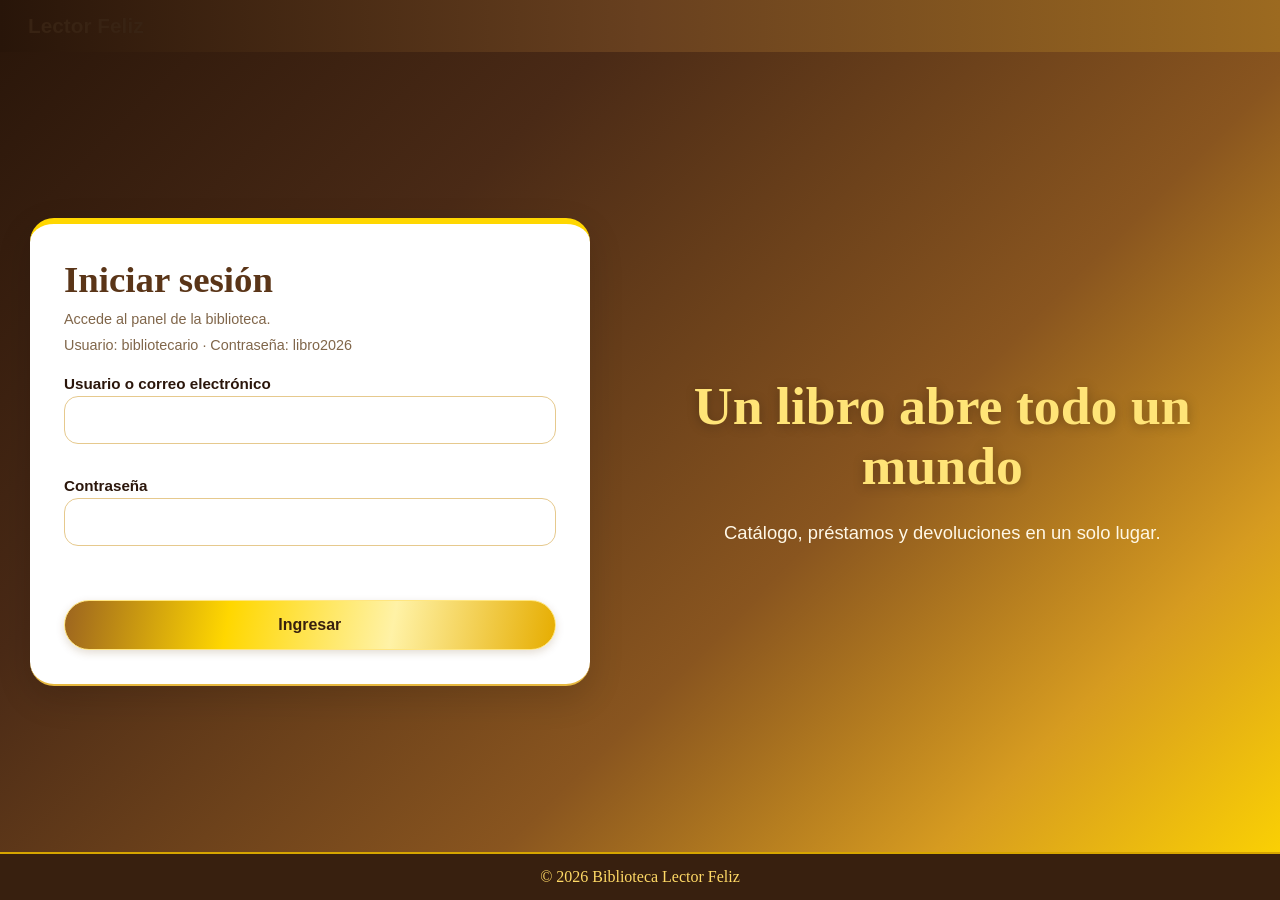
<file: biblioteca-web/index.html>
<!DOCTYPE html>
<html lang="es">
<head>
    <meta charset="UTF-8">
    <meta name="viewport" content="width=device-width, initial-scale=1.0">

    <title>Iniciar sesión | Biblioteca Lector Feliz</title>

    <link rel="stylesheet" href="css/estilos.css">
    <link rel="stylesheet" href="css/responsive.css">
</head>

<body>
    <div class="login-pantalla">

        <header class="login-top">
            <span class="marca">Lector Feliz</span>
        </header>

        <main class="login-wrap">

            <!-- FORMULARIO A LA IZQUIERDA -->
            <section class="login-card">

                <form id="formLogin" novalidate>
                    <h1>Iniciar sesión</h1>

                    <p class="pista">
                        Accede al panel de la biblioteca.
                    </p>

                    <p class="pista">
                        Usuario: bibliotecario · Contraseña: libro2026
                    </p>

                    <label for="usuario">
                        Usuario o correo electrónico
                    </label>

                    <input
                        id="usuario"
                        type="text"
                        autocomplete="username"
                    >

                    <span class="error" id="errUsuario"></span>

                    <label for="clave">Contraseña</label>

                    <input
                        id="clave"
                        type="password"
                        autocomplete="current-password"
                    >

                    <span class="error" id="errClave"></span>
                    <span class="error" id="errGeneral"></span>

                    <button type="submit">Ingresar</button>
                </form>

            </section>

            <!-- TITULO GRANDE A LA DERECHA -->
            <section class="login-hero">

                <h2>Un libro abre todo un mundo</h2>

                <p>
                    Catálogo, préstamos y devoluciones
                    en un solo lugar.
                </p>

            </section>

        </main>

        <footer>
            © 2026 Biblioteca Lector Feliz 
        </footer>

    </div>

    <script src="js/script.js"></script>
</body>
</html>
</file>
<file: biblioteca-web/css/estilos.css>
:root {
    --oscuro: #2B160B;
    --principal: #754016;
    --claro: #E6AD36;
    --fondo: #F8EBD2;
    --texto: #382313;
    --gris: #80664A;
    --suave: #E6C98D;
    --sobre: #FFF8E9;

    --dorado: #FFD36A;
    --dorado-brillante: #FFDF85;
    --chocolate: #45230F;
    --crema: #FFF3D9;
    --sombra: rgba(43, 22, 11, 0.18);
}
* {
    box-sizing: border-box;
}

body {
    margin: 0;
    font-family: "Segoe UI", Arial, sans-serif;
    background: var(--fondo);
    color: var(--texto);
}

[hidden] {
    display: none !important;
}

h1, h2 {
    font-family: Georgia, "Times New Roman", serif;
    color: var(--oscuro);
}

h2 {
    font-size: 1.4rem;
    margin: 0 0 14px;
}

p {
    line-height: 1.5;
}

button {
    padding: 12px 18px;
    border: 1px solid #FFE680;
    border-radius: 999px;
    background: linear-gradient(
        110deg,
        #462b0a 0%,
        #8e7b0f 30%,
        #FFD700 55%,
        #FFF0A3 75%,
        #453409 100%
    );
    color: #38200F;
    font-size: 1rem;
    font-weight: 700;
    cursor: pointer;
    box-shadow: 0 3px 9px rgba(100, 61, 10, 0.18);
    transition: background 0.25s, box-shadow 0.25s;
}

button:hover {
    background: linear-gradient(
        110deg,
        #C58A16,
        #FFE44D,
        #FFF5C2,
        #E5AD00
    );
    box-shadow: 0 5px 15px rgba(168, 116, 0, 0.35);
}

.ancho {
    width: 100%;
    margin-top: 14px;
}

.btn-salir {
    background: #FFFFFF;
    color: var(--oscuro);
    padding: 8px 18px;
    border: 1px solid #D6B45A;
}

label {
    display: block;
    margin: 12px 0 4px;
    font-weight: 600;
    font-size: 0.95rem;
    color: var(--oscuro);
}

input, select {
    width: 100%;
    padding: 11px 14px;
    border: 1px solid var(--suave);
    border-radius: 12px;
    font-size: 1rem;
    background: #FFFFFF;
    color: var(--texto);
}

input:focus, select:focus {
    outline: 2px solid var(--claro);
    outline-offset: 1px;
    border-color: #C28A00;
}

.error {
    display: block;
    min-height: 1.1em;
    color: #B3261E;
    font-size: 0.85rem;
}

.pista {
    font-size: 0.9rem;
    color: var(--gris);
    margin: 4px 0;
}

/* Login */
/* Login */
.login-pantalla {
    min-height: 100vh;
    display: flex;
    flex-direction: column;
    background: linear-gradient(135deg, var(--oscuro), var(--principal), var(--claro));
}

.login-top {
    background: rgba(0, 0, 0, 0.18);
    padding: 14px 28px;
}

.login-wrap {
    flex: 1;
    width: 100%;
    max-width: 1400px;
    margin: 0 auto;
    padding: 36px 30px;
    display: grid;
    grid-template-columns: minmax(0, 1fr) minmax(0, 1.1fr);
    align-items: center;
    gap: 45px;
}

.login-card {
    background: #fff;
    color: var(--texto);
    border-radius: 24px;
    padding: 34px;
    border-top: 6px solid var(--claro);
    box-shadow: 0 12px 35px rgba(0, 0, 0, 0.14);
}

.login-card h1 {
    margin: 0 0 8px;
    font-size: 2.3rem;
}

.login-card form {
    margin: 0;
}

.login-card label {
    margin-top: 18px;
}

.login-card input {
    width: 100%;
    padding: 14px;
    border-radius: 14px;
}

.login-card button {
    width: 100%;
    margin-top: 24px;
    padding: 15px;
    background: linear-gradient(90deg, var(--principal), var(--claro));
    color: white;
    font-size: 1rem;
    font-weight: 700;
    border-radius: 999px;
}

.login-hero {
    color: #fff;
    text-align: center;
    padding: 40px 25px;
}

.login-hero h2 {
    color: #fff;
    font-family: Georgia, "Times New Roman", serif;
    font-size: clamp(2.5rem, 4.2vw, 4.5rem);
    line-height: 1.12;
    margin: 0 0 22px;
}

.login-hero p {
    font-size: 1.15rem;
    color: rgba(255, 255, 255, 0.95);
    max-width: 520px;
    margin: 0 auto;
    line-height: 1.6;
}

/* Barra superior y banner */
.barra {
    background: linear-gradient(90deg, #38200F, #79502D, #FFD700);
    color: #FFFFFF;
    display: flex;
    align-items: center;
    justify-content: space-between;
    flex-wrap: wrap;
    gap: 12px;
    padding: 14px 28px;
}

.marca {
    font-family: "Segoe UI", Arial, sans-serif;
    font-size: 1.3rem;
    font-weight: 700;
}

.barra nav {
    display: flex;
    flex-wrap: wrap;
    gap: 8px;
}

.barra nav a {
    color: #FFFFFF;
    text-decoration: none;
    padding: 8px 16px;
    border-radius: 999px;
    font-weight: 600;
    cursor: pointer;
}

.barra nav a.activo {
    background: rgba(255, 255, 255, 0.24);
}

/* Banner principal */
.hero {
    position: relative;
    overflow: hidden;
    background: linear-gradient(120deg, #79502D, #C28A16, #FFD700);
    color: #FFFFFF;
    border-radius: 22px;
    max-width: 1100px;
    margin: 24px auto 0;
    padding: 40px 36px;
}

.hero h1 {
    color: #FFFFFF;
    margin: 0 0 10px;
    font-size: 2.2rem;
}

.hero p {
    margin: 0;
    max-width: 620px;
    opacity: 0.95;
}

.circulo {
    position: absolute;
    border-radius: 50%;
    background: rgba(255, 248, 220, 0.18);
}

.c1 {
    width: 150px;
    height: 150px;
    top: -40px;
    right: 120px;
}

.c2 {
    width: 220px;
    height: 220px;
    bottom: -90px;
    right: -40px;
}

/* Dos columnas */
.contenedor {
    display: grid;
    grid-template-columns: 2fr 1fr;
    gap: 20px;
    max-width: 1100px;
    margin: 20px auto;
    padding: 0 16px;
}

main section,
aside section,
aside article {
    background: #FFFFFF;
    border-radius: 18px;
    padding: 22px;
    box-shadow: 0 2px 10px rgba(75, 48, 20, 0.09);
}

main section + section,
aside section + section {
    margin-top: 20px;
}

aside {
    display: flex;
    flex-direction: column;
    gap: 20px;
}

aside h2 {
    font-size: 1.3rem;
}

.rejilla {
    display: grid;
    grid-template-columns: 1fr 1fr;
    gap: 0 18px;
}

.rejilla > div {
    min-width: 0;
}

/* Resumen */
.stats {
    display: grid;
    grid-template-columns: repeat(3, 1fr);
    gap: 14px;
}

.stat {
    color: #FFFFFF;
    border-radius: 18px;
    padding: 22px 10px;
    text-align: center;
    background: linear-gradient(135deg, #79502D, #38200F);
}

.stat.s2 {
    background: linear-gradient(135deg, #FFD700, #C28A16);
    color: #38200F;
}

.stat.s3 {
    background: linear-gradient(135deg, #38200F, #79502D);
}

.stat strong {
    display: block;
    font-family: Georgia, serif;
    font-size: 2.4rem;
}

.servicios {
    list-style: none;
    margin: 0;
    padding: 0;
}

.servicios li {
    padding: 12px 0;
    border-bottom: 1px solid #EBD5AE;
    font-weight: 600;
    color: #80664A;
}

.servicios li:last-child {
    border-bottom: 0;
}

/* Tablas */
.tabla-wrap {
    overflow-x: auto;
    margin-top: 12px;
}

table {
    width: 100%;
    border-collapse: collapse;
}

th {
    text-align: left;
    color: #8B5A24;
    font-family: Georgia, serif;
    padding: 10px 8px;
    border-bottom: 2px solid #EBD5AE;
}

td {
    padding: 12px 8px;
    border-bottom: 1px solid #F3E8D5;
}

.badge {
    display: inline-block;
    border-radius: 999px;
    padding: 3px 12px;
    font-size: 0.85rem;
    font-weight: 600;
    color: #38200F;
    background: #FFD700;
}

.badge.ok {
    background: #D8EBCF;
    color: #28572B;
}

.badge.pres {
    background: #F4D4C5;
    color: #873A20;
}

.borrar {
    background: none;
    color: #A13C27;
    padding: 0;
    margin: 0;
    width: auto;
    font-weight: 600;
    border: 0;
    box-shadow: none;
}

.accion {
    background: none;
    color: #8B5A24;
    padding: 0;
    margin: 0;
    width: auto;
    font-weight: 600;
    border: 0;
    box-shadow: none;
}

#buscar,
.buscar {
    margin-top: 6px;
}

footer {
    background: #38200F;
    color: #FFD966;
    text-align: center;
    padding: 14px;
    margin-top: 24px;
    font-family: Georgia, serif;
    border-top: 2px solid #D6A500;
}

/* Panel de bienvenida del login */
.login-hero {
    background: none !important;
    box-shadow: none !important;
    padding: 0 !important;
    border-radius: 0 !important;
}

.login-hero h2 {
    color: #FFE477 !important;
    text-shadow: 0 2px 12px rgba(0, 0, 0, 0.25);
}

.login-hero p {
    color: #FFF8E7 !important;
}

/* Fondo del inicio de sesión */
.login-pantalla {
    background: linear-gradient(
        135deg,
        #281509 0%,
        #4A2A16 30%,
        #89551F 62%,
        #D69B20 82%,
        #FFD700 100%
    );
}

.login-top {
    background: linear-gradient(90deg, #281509, #68401F, #9C6A20);
}

.login-card {
    border-top: 6px solid #FFD700;
    border-bottom: 2px solid #E6B83F;
}

.login-card h1 {
    color: #5A3518;
}

.login-card button {
    background: linear-gradient(
        100deg,
        #9C641F,
        #FFD700,
        #FFF2A6,
        #E6AD00
    );
    color: #38200F;
}

/* Mantener el pie de página abajo */
body {
    min-height: 100vh;
    display: flex;
    flex-direction: column;
}

.contenedor {
    flex: 1;
    width: 100%;
}

footer {
    margin-top: auto;
}

/* Mejorar el espacio de las tarjetas */
.contenedor {
    gap: 24px;
    padding: 0 20px;
}

main section,
aside section,
aside article {
    box-shadow: 0 4px 16px rgba(75, 48, 20, 0.10);
}

.stats {
    gap: 16px;
}

.stat {
    padding: 26px 12px;
}
</file>
<file: biblioteca-web/css/responsive.css>
/* Pantallas medianas */
@media (max-width: 900px) {
    .login-wrap {
        grid-template-columns: minmax(0, 1fr) minmax(0, 1fr);
        gap: 22px;
        padding: 24px 18px;
    }

    .login-card {
        padding: 24px;
    }

    .login-card h1 {
        font-size: 1.9rem;
    }

    .login-hero h2 {
        font-size: 2.3rem;
    }

    .contenedor {
        grid-template-columns: 2fr 1fr;
    }
}

/* Celulares */
@media (max-width: 640px) {
    .login-wrap {
        grid-template-columns: 1fr;
        gap: 16px;
        padding: 22px 16px;
    }

    .login-card {
        padding: 22px;
    }

    .login-card h1 {
        font-size: 1.8rem;
    }

    .login-hero {
        padding: 20px 8px;
    }

    .login-hero h2 {
        font-size: 2rem;
    }

    .login-hero p {
        font-size: 1rem;
    }

    .barra {
        justify-content: center;
        padding: 12px;
    }

    .barra nav a {
        padding: 6px 8px;
        font-size: 0.9rem;
    }

    .btn-salir {
        width: 100%;
        max-width: 200px;
    }

    .rejilla {
        grid-template-columns: 1fr;
    }

    .stats {
        grid-template-columns: 1fr;
    }

    .c1,
    .c2 {
        opacity: 0.5;
    }
}
</file>
